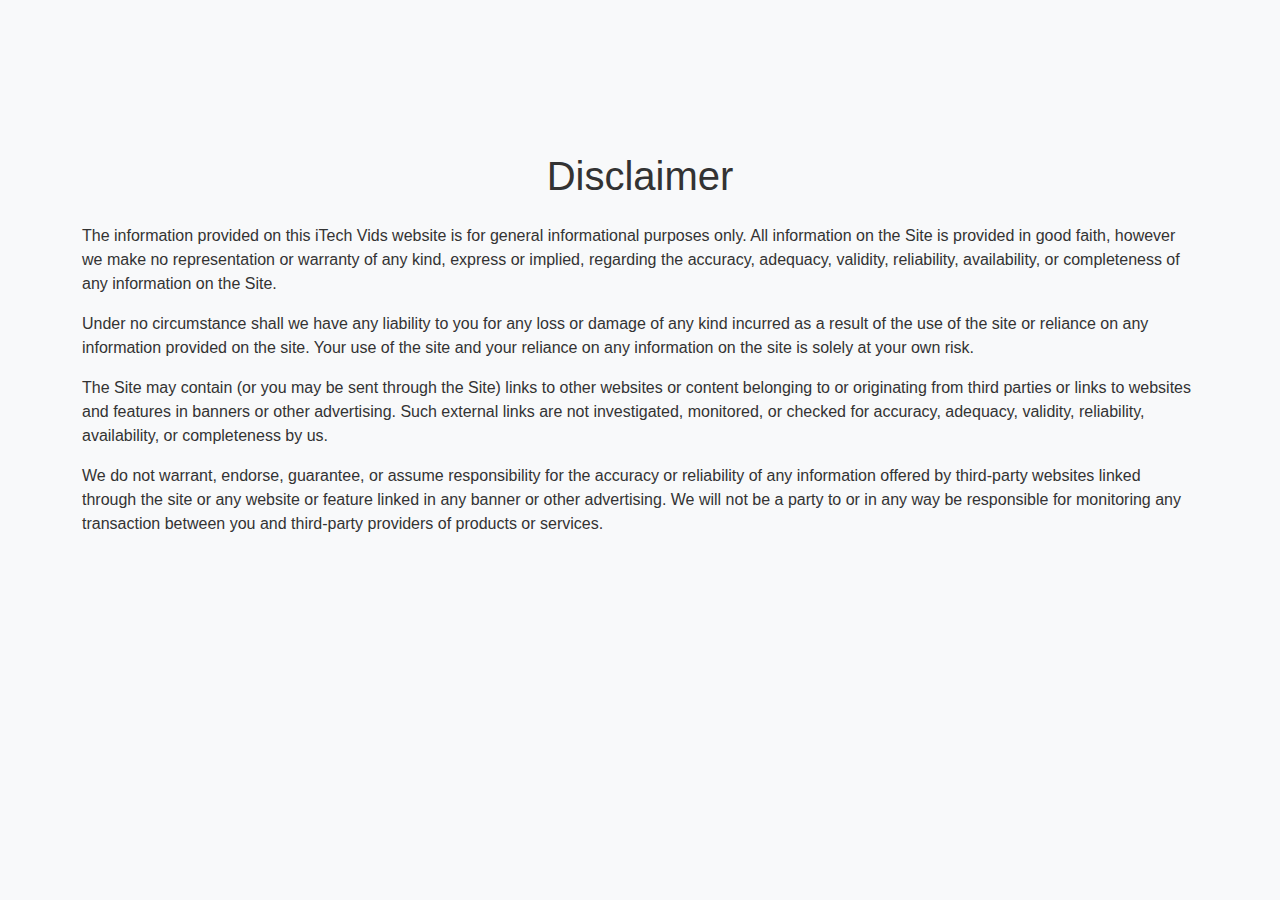
<file: disclaimer.html>
<!DOCTYPE html>
<html lang="en">
<head>
    <meta charset="UTF-8">
    <meta name="viewport" content="width=device-width, initial-scale=1.0">
    <title>Disclaimer - iTech Vids</title>
    <link href="https://cdn.jsdelivr.net/npm/bootstrap@5.3.0/dist/css/bootstrap.min.css" rel="stylesheet">
    <link rel="stylesheet" href="css/style.css">
    <link rel="stylesheet" href="https://cdnjs.cloudflare.com/ajax/libs/font-awesome/5.15.4/css/all.min.css">
</head>
<body>
    <div id="header-placeholder"></div>

    <div class="container py-5 mt-5">
        <h1 class="text-center mb-4">Disclaimer</h1>
        <p>The information provided on this iTech Vids website is for general informational purposes only. All information on the Site is provided in good faith, however we make no representation or warranty of any kind, express or implied, regarding the accuracy, adequacy, validity, reliability, availability, or completeness of any information on the Site.</p>
        <p>Under no circumstance shall we have any liability to you for any loss or damage of any kind incurred as a result of the use of the site or reliance on any information provided on the site. Your use of the site and your reliance on any information on the site is solely at your own risk.</p>
        <p>The Site may contain (or you may be sent through the Site) links to other websites or content belonging to or originating from third parties or links to websites and features in banners or other advertising. Such external links are not investigated, monitored, or checked for accuracy, adequacy, validity, reliability, availability, or completeness by us.</p>
        <p>We do not warrant, endorse, guarantee, or assume responsibility for the accuracy or reliability of any information offered by third-party websites linked through the site or any website or feature linked in any banner or other advertising. We will not be a party to or in any way be responsible for monitoring any transaction between you and third-party providers of products or services.</p>
    </div>

    <div id="footer-placeholder"></div>

    <script src="https://cdn.jsdelivr.net/npm/bootstrap@5.3.0/dist/js/bootstrap.bundle.min.js"></script>
</body>
</html>
</file>
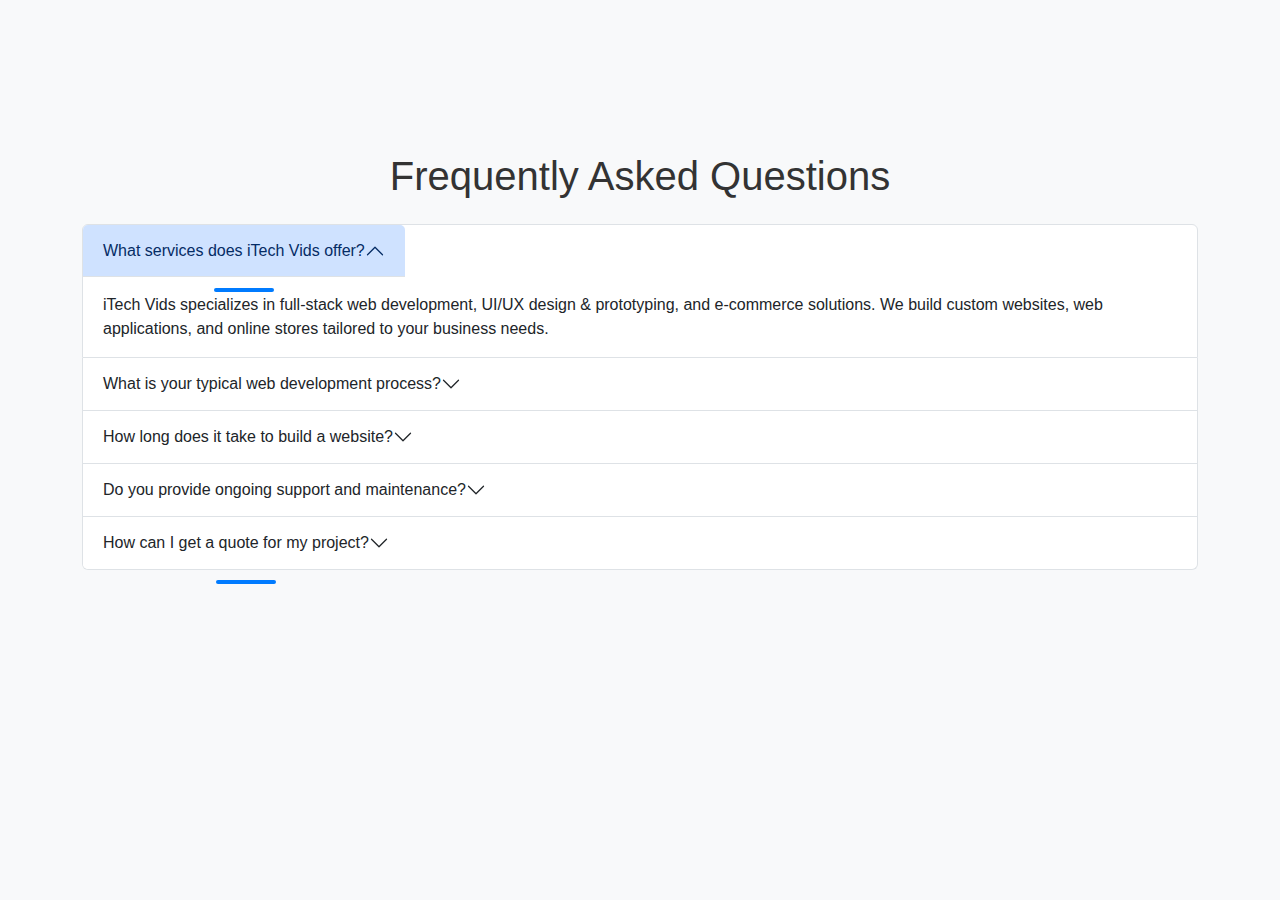
<file: faq.html>
<!DOCTYPE html>
<html lang="en">
<head>
    <meta charset="UTF-8">
    <meta name="viewport" content="width=device-width, initial-scale=1.0">
    <title>FAQ - iTech Vids</title>
    <link href="https://cdn.jsdelivr.net/npm/bootstrap@5.3.0/dist/css/bootstrap.min.css" rel="stylesheet">
    <link rel="stylesheet" href="css/style.css">
    <link rel="stylesheet" href="https://cdnjs.cloudflare.com/ajax/libs/font-awesome/5.15.4/css/all.min.css">
</head>
<body>
    <div id="header-placeholder"></div>

    <div class="container py-5 mt-5">
        <h1 class="text-center mb-4">Frequently Asked Questions</h1>
        <div class="accordion" id="faqAccordion">
            <div class="accordion-item">
                <h2 class="accordion-header" id="headingOne">
                    <button class="accordion-button" type="button" data-bs-toggle="collapse" data-bs-target="#collapseOne" aria-expanded="true" aria-controls="collapseOne">
                        What services does iTech Vids offer?
                    </button>
                </h2>
                <div id="collapseOne" class="accordion-collapse collapse show" aria-labelledby="headingOne" data-bs-parent="#faqAccordion">
                    <div class="accordion-body">
                        iTech Vids specializes in full-stack web development, UI/UX design & prototyping, and e-commerce solutions. We build custom websites, web applications, and online stores tailored to your business needs.
                    </div>
                </div>
            </div>
            <div class="accordion-item">
                <h2 class="accordion-header" id="headingTwo">
                    <button class="accordion-button collapsed" type="button" data-bs-toggle="collapse" data-bs-target="#collapseTwo" aria-expanded="false" aria-controls="collapseTwo">
                        What is your typical web development process?
                    </button>
                </h2>
                <div id="collapseTwo" class="accordion-collapse collapse" aria-labelledby="headingTwo" data-bs-parent="#faqAccordion">
                    <div class="accordion-body">
                        Our process typically involves Discovery & Planning, Design & Prototyping, Development & Testing, and finally, Deployment & Support. We ensure transparent communication and collaboration at every stage.
                    </div>
                </div>
            </div>
            <div class="accordion-item">
                <h2 class="accordion-header" id="headingThree">
                    <button class="accordion-button collapsed" type="button" data-bs-toggle="collapse" data-bs-target="#collapseThree" aria-expanded="false" aria-controls="collapseThree">
                        How long does it take to build a website?
                    </button>
                </h2>
                <div id="collapseThree" class="accordion-collapse collapse" aria-labelledby="headingThree" data-bs-parent="#faqAccordion">
                    <div class="accordion-body">
                        The timeline for building a website varies depending on the complexity, features, and client requirements. A simple website might take a few weeks, while a complex web application could take several months. We provide a detailed timeline after the initial discovery phase.
                    </div>
                </div>
            </div>
            <div class="accordion-item">
                <h2 class="accordion-header" id="headingFour">
                    <button class="accordion-button collapsed" type="button" data-bs-toggle="collapse" data-bs-target="#collapseFour" aria-expanded="false" aria-controls="collapseFour">
                        Do you provide ongoing support and maintenance?
                    </button>
                </h2>
                <div id="collapseFour" class="accordion-collapse collapse" aria-labelledby="headingFour" data-bs-parent="#faqAccordion">
                    <div class="accordion-body">
                        Yes, we offer comprehensive post-launch support and maintenance services to ensure your website remains secure, up-to-date, and performs optimally. This includes bug fixes, security updates, and feature enhancements.
                    </div>
                </div>
            </div>
            <div class="accordion-item">
                <h2 class="accordion-header" id="headingFive">
                    <button class="accordion-button collapsed" type="button" data-bs-toggle="collapse" data-bs-target="#collapseFive" aria-expanded="false" aria-controls="collapseFive">
                        How can I get a quote for my project?
                    </button>
                </h2>
                <div id="collapseFive" class="accordion-collapse collapse" aria-labelledby="headingFive" data-bs-parent="#faqAccordion">
                    <div class="accordion-body">
                        You can request a free consultation and quote by filling out the contact form on our website, sending us an email, or giving us a call. We'll discuss your project requirements in detail to provide an accurate estimate.
                    </div>
                </div>
            </div>
        </div>
    </div>

    <div id="footer-placeholder"></div>

    <script src="https://cdn.jsdelivr.net/npm/bootstrap@5.3.0/dist/js/bootstrap.bundle.min.js"></script>
</body>
</html>
</file>
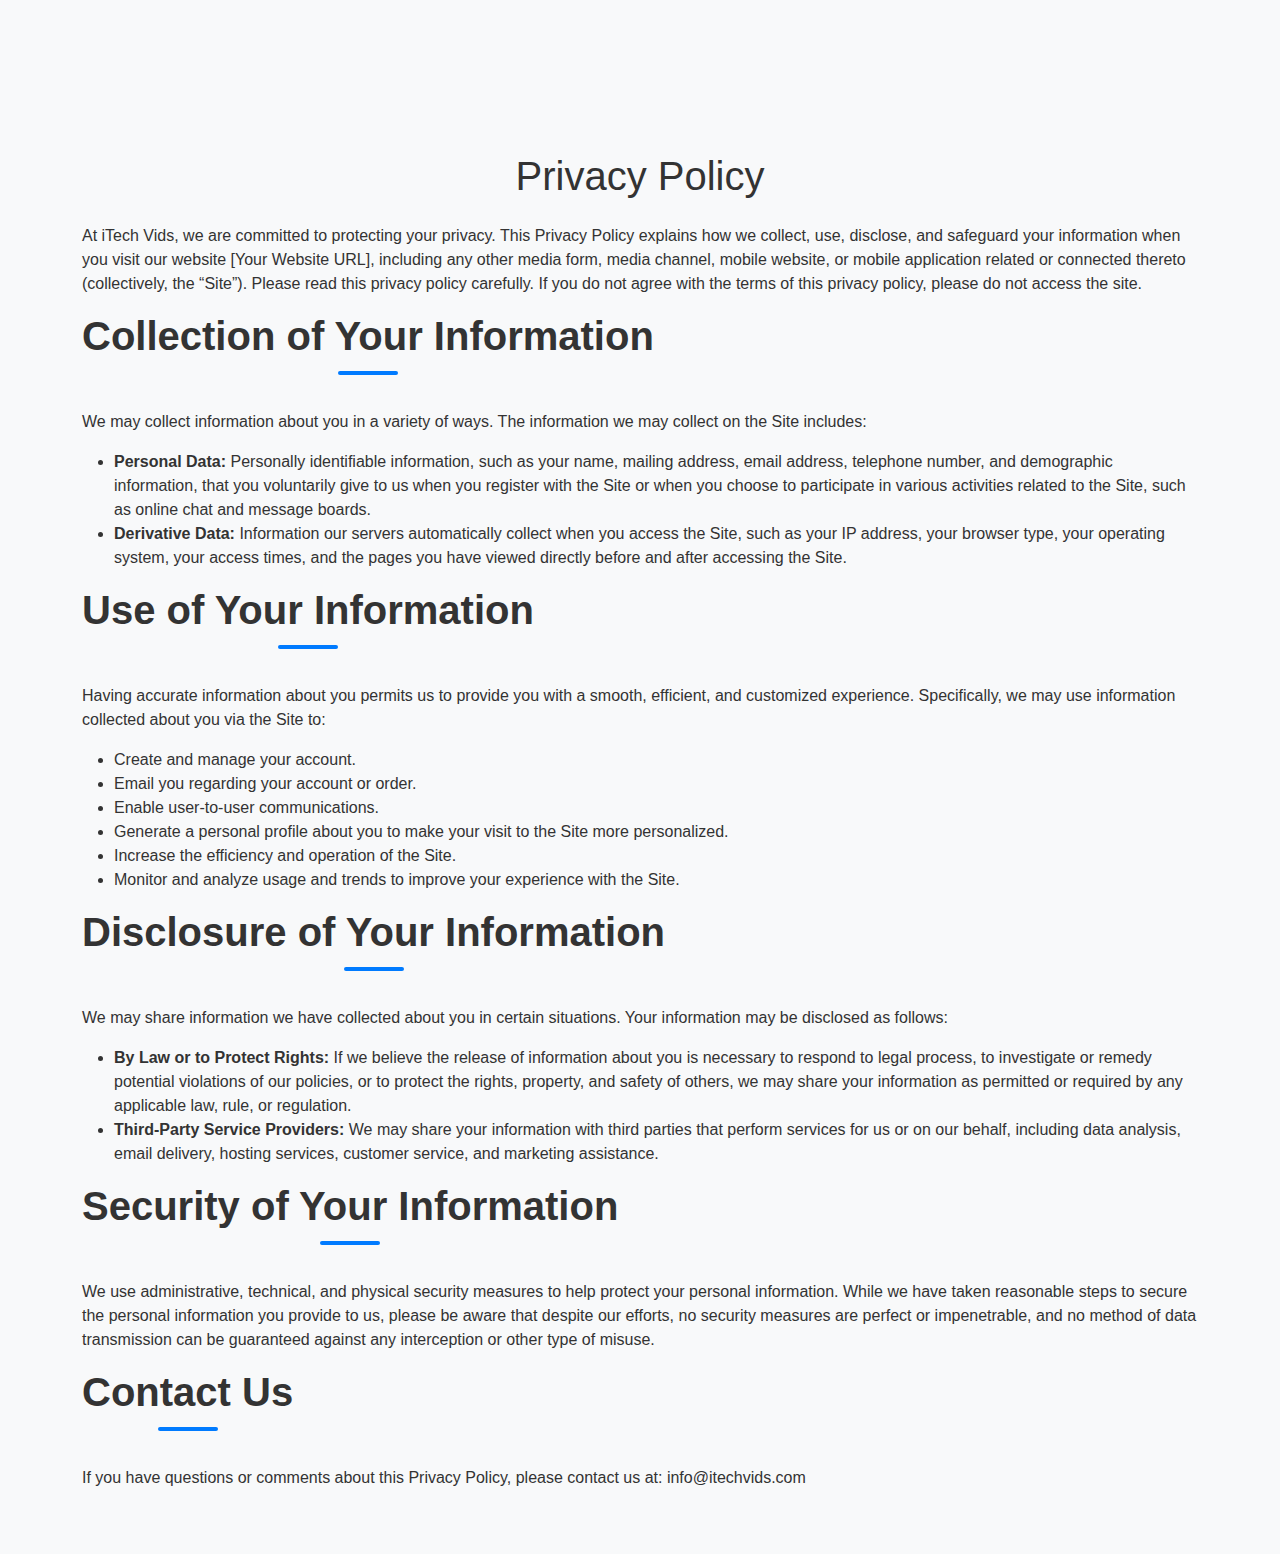
<file: privacy.html>
<!DOCTYPE html>
<html lang="en">
<head>
    <meta charset="UTF-8">
    <meta name="viewport" content="width=device-width, initial-scale=1.0">
    <title>Privacy Policy - iTech Vids</title>
    <link href="https://cdn.jsdelivr.net/npm/bootstrap@5.3.0/dist/css/bootstrap.min.css" rel="stylesheet">
    <link rel="stylesheet" href="css/style.css">
    <link rel="stylesheet" href="https://cdnjs.cloudflare.com/ajax/libs/font-awesome/5.15.4/css/all.min.css">
</head>
<body>
    <div id="header-placeholder"></div>

    <div class="container py-5 mt-5">
        <h1 class="text-center mb-4">Privacy Policy</h1>
        <p>At iTech Vids, we are committed to protecting your privacy. This Privacy Policy explains how we collect, use, disclose, and safeguard your information when you visit our website [Your Website URL], including any other media form, media channel, mobile website, or mobile application related or connected thereto (collectively, the “Site”). Please read this privacy policy carefully. If you do not agree with the terms of this privacy policy, please do not access the site.</p>

        <h2>Collection of Your Information</h2>
        <p>We may collect information about you in a variety of ways. The information we may collect on the Site includes:</p>
        <ul>
            <li><strong>Personal Data:</strong> Personally identifiable information, such as your name, mailing address, email address, telephone number, and demographic information, that you voluntarily give to us when you register with the Site or when you choose to participate in various activities related to the Site, such as online chat and message boards.</li>
            <li><strong>Derivative Data:</strong> Information our servers automatically collect when you access the Site, such as your IP address, your browser type, your operating system, your access times, and the pages you have viewed directly before and after accessing the Site.</li>
        </ul>

        <h2>Use of Your Information</h2>
        <p>Having accurate information about you permits us to provide you with a smooth, efficient, and customized experience. Specifically, we may use information collected about you via the Site to:</p>
        <ul>
            <li>Create and manage your account.</li>
            <li>Email you regarding your account or order.</li>
            <li>Enable user-to-user communications.</li>
            <li>Generate a personal profile about you to make your visit to the Site more personalized.</li>
            <li>Increase the efficiency and operation of the Site.</li>
            <li>Monitor and analyze usage and trends to improve your experience with the Site.</li>
        </ul>

        <h2>Disclosure of Your Information</h2>
        <p>We may share information we have collected about you in certain situations. Your information may be disclosed as follows:</p>
        <ul>
            <li><strong>By Law or to Protect Rights:</strong> If we believe the release of information about you is necessary to respond to legal process, to investigate or remedy potential violations of our policies, or to protect the rights, property, and safety of others, we may share your information as permitted or required by any applicable law, rule, or regulation.</li>
            <li><strong>Third-Party Service Providers:</strong> We may share your information with third parties that perform services for us or on our behalf, including data analysis, email delivery, hosting services, customer service, and marketing assistance.</li>
        </ul>

        <h2>Security of Your Information</h2>
        <p>We use administrative, technical, and physical security measures to help protect your personal information. While we have taken reasonable steps to secure the personal information you provide to us, please be aware that despite our efforts, no security measures are perfect or impenetrable, and no method of data transmission can be guaranteed against any interception or other type of misuse.</p>

        <h2>Contact Us</h2>
        <p>If you have questions or comments about this Privacy Policy, please contact us at: info@itechvids.com</p>
    </div>

    <div id="footer-placeholder"></div>

    <script src="https://cdn.jsdelivr.net/npm/bootstrap@5.3.0/dist/js/bootstrap.bundle.min.js"></script>
</body>
</html>
</file>
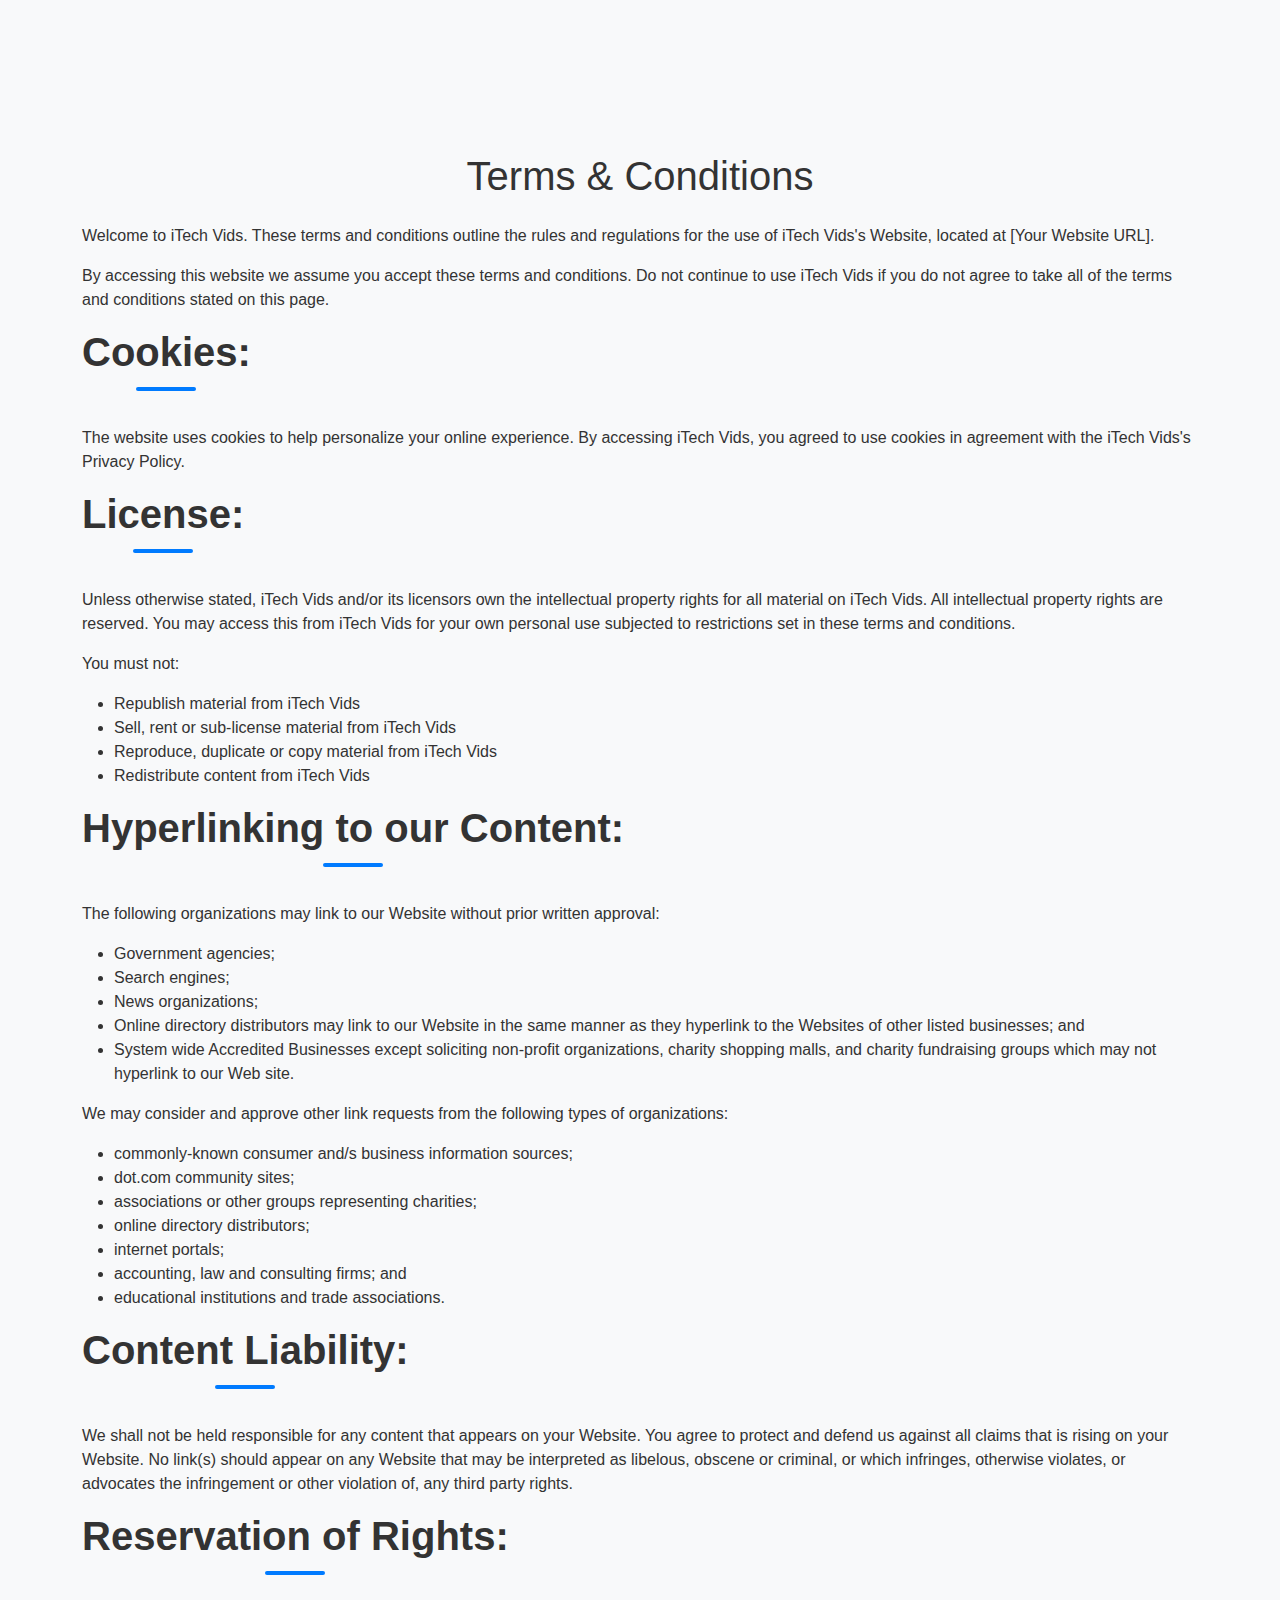
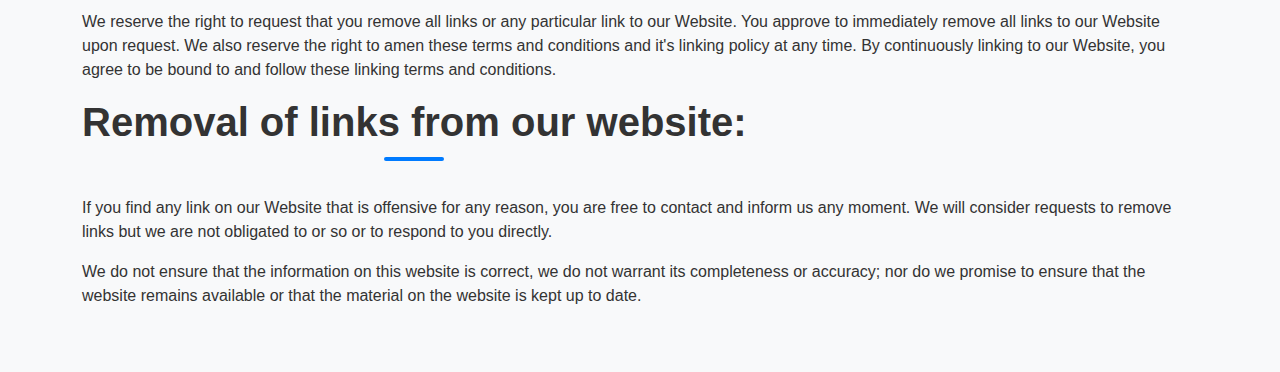
<file: terms.html>
<!DOCTYPE html>
<html lang="en">
<head>
    <meta charset="UTF-8">
    <meta name="viewport" content="width=device-width, initial-scale=1.0">
    <title>Terms & Conditions - iTech Vids</title>
    <link href="https://cdn.jsdelivr.net/npm/bootstrap@5.3.0/dist/css/bootstrap.min.css" rel="stylesheet">
    <link rel="stylesheet" href="css/style.css">
    <link rel="stylesheet" href="https://cdnjs.cloudflare.com/ajax/libs/font-awesome/5.15.4/css/all.min.css">
</head>
<body>
    <div id="header-placeholder"></div>

    <div class="container py-5 mt-5">
        <h1 class="text-center mb-4">Terms & Conditions</h1>
        <p>Welcome to iTech Vids. These terms and conditions outline the rules and regulations for the use of iTech Vids's Website, located at [Your Website URL].</p>

        <p>By accessing this website we assume you accept these terms and conditions. Do not continue to use iTech Vids if you do not agree to take all of the terms and conditions stated on this page.</p>

        <h2>Cookies:</h2>
        <p>The website uses cookies to help personalize your online experience. By accessing iTech Vids, you agreed to use cookies in agreement with the iTech Vids's Privacy Policy.</p>

        <h2>License:</h2>
        <p>Unless otherwise stated, iTech Vids and/or its licensors own the intellectual property rights for all material on iTech Vids. All intellectual property rights are reserved. You may access this from iTech Vids for your own personal use subjected to restrictions set in these terms and conditions.</p>

        <p>You must not:</p>
        <ul>
            <li>Republish material from iTech Vids</li>
            <li>Sell, rent or sub-license material from iTech Vids</li>
            <li>Reproduce, duplicate or copy material from iTech Vids</li>
            <li>Redistribute content from iTech Vids</li>
        </ul>

        <h2>Hyperlinking to our Content:</h2>
        <p>The following organizations may link to our Website without prior written approval:</p>
        <ul>
            <li>Government agencies;</li>
            <li>Search engines;</li>
            <li>News organizations;</li>
            <li>Online directory distributors may link to our Website in the same manner as they hyperlink to the Websites of other listed businesses; and</li>
            <li>System wide Accredited Businesses except soliciting non-profit organizations, charity shopping malls, and charity fundraising groups which may not hyperlink to our Web site.</li>
        </ul>

        <p>We may consider and approve other link requests from the following types of organizations:</p>
        <ul>
            <li>commonly-known consumer and/s business information sources;</li>
            <li>dot.com community sites;</li>
            <li>associations or other groups representing charities;</li>
            <li>online directory distributors;</li>
            <li>internet portals;</li>
            <li>accounting, law and consulting firms; and</li>
            <li>educational institutions and trade associations.</li>
        </ul>

        <h2>Content Liability:</h2>
        <p>We shall not be held responsible for any content that appears on your Website. You agree to protect and defend us against all claims that is rising on your Website. No link(s) should appear on any Website that may be interpreted as libelous, obscene or criminal, or which infringes, otherwise violates, or advocates the infringement or other violation of, any third party rights.</p>

        <h2>Reservation of Rights:</h2>
        <p>We reserve the right to request that you remove all links or any particular link to our Website. You approve to immediately remove all links to our Website upon request. We also reserve the right to amen these terms and conditions and it's linking policy at any time. By continuously linking to our Website, you agree to be bound to and follow these linking terms and conditions.</p>

        <h2>Removal of links from our website:</h2>
        <p>If you find any link on our Website that is offensive for any reason, you are free to contact and inform us any moment. We will consider requests to remove links but we are not obligated to or so or to respond to you directly.</p>

        <p>We do not ensure that the information on this website is correct, we do not warrant its completeness or accuracy; nor do we promise to ensure that the website remains available or that the material on the website is kept up to date.</p>
    </div>

    <div id="footer-placeholder"></div>

    <script src="https://cdn.jsdelivr.net/npm/bootstrap@5.3.0/dist/js/bootstrap.bundle.min.js"></script>
</body>
</html>
</file>
<file: css/style.css>
html, body {
    height: 100%;
}

body {
    font-family: 'Segoe UI', Tahoma, Geneva, Verdana, sans-serif;
    padding-top: 56px; /* Adjust for fixed navbar */
    background-color: #f8f9fa;
    color: #333;
    display: flex;
    flex-direction: column;
}

/* Navbar Styling */
.navbar {
    box-shadow: 0 2px 4px rgba(0, 0, 0, 0.1);
}

.navbar-brand {
    font-weight: 700;
    font-size: 1.5rem;
}

.navbar-nav .nav-link {
    color: rgba(255, 255, 255, 0.75);
    transition: color 0.3s ease;
}

.navbar-nav .nav-link:hover,
.navbar-nav .nav-link.active {
    color: #fff;
}

/* Hero Carousel Styling */
#heroCarousel {
}

#heroCarousel .carousel-item {
    height: 600px; /* Adjust as needed */
    background-color: #777;
    position: relative;
}

#heroCarousel .carousel-item img {
    object-fit: cover;
    height: 100%;
    width: 100%;
    opacity: 0.7; /* Darken image slightly */
}

#heroCarousel .carousel-caption {
    bottom: 100px;
    z-index: 10;
    text-shadow: 2px 2px 4px rgba(0, 0, 0, 0.7);
}

#heroCarousel .carousel-caption h5 {
    font-size: 3.5rem;
    font-weight: 700;
}

#heroCarousel .carousel-caption p {
    font-size: 1.5rem;
}

#heroCarousel .carousel-caption .btn {
    margin-top: 20px;
    padding: 12px 30px;
    border-radius: 50px;
    font-weight: 600;
    transition: all 0.3s ease;
}

@media (max-width: 768px) {
    #heroCarousel .carousel-item {
        height: 400px;
    }
    #heroCarousel .carousel-caption {
        bottom: 50px;
    }
    #heroCarousel .carousel-caption h5 {
        font-size: 2.5rem;
    }
    #heroCarousel .carousel-caption p {
        font-size: 1.2rem;
    }
}

@media (max-width: 576px) {
    #heroCarousel .carousel-item {
        height: 300px;
    }
    #heroCarousel .carousel-caption {
        bottom: 20px;
    }
    #heroCarousel .carousel-caption h5 {
        font-size: 1.8rem;
    }
    #heroCarousel .carousel-caption p {
        font-size: 1rem;
    }
    #heroCarousel .carousel-caption .btn {
        padding: 8px 20px;
        font-size: 0.8rem;
    }
}

/* General Section Styling */
main {
    flex-grow: 1;
}

section {
    padding: 80px 0;
}

section:nth-of-type(odd) {
    background-color: #f8f9fa;
}

section:nth-of-type(even) {
    background-color: #fff;
}

h2 {
    font-size: 2.5rem;
    font-weight: 700;
    margin-bottom: 50px;
    position: relative;
    display: inline-block;
}

h2::after {
    content: '';
    position: absolute;
    left: 50%;
    bottom: -15px;
    transform: translateX(-50%);
    width: 60px;
    height: 4px;
    background-color: #007bff;
    border-radius: 2px;
}

/* Card Styling */
.card {
    border: none;
    border-radius: 10px;
    box-shadow: 0 4px 8px rgba(0, 0, 0, 0.1);
    transition: all 0.3s ease;
    overflow: hidden;
}

.card:hover {
    transform: translateY(-5px);
    box-shadow: 0 8px 16px rgba(0, 0, 0, 0.2);
}

.card-body {
    padding: 30px;
    display: flex;
    flex-direction: column;
}

.card-title {
    font-size: 1.75rem;
    font-weight: 600;
    margin-bottom: 15px;
    color: #007bff;
}

.card-text {
    color: #555;
}

/* Portfolio Section Specifics */
#portfolio .card .btn {
    margin-top: auto;
}

/* Contact Section */
#contact p {
    font-size: 1.1rem;
    margin-bottom: 10px;
}

#contact a {
    color: #007bff;
    text-decoration: none;
}

#contact a:hover {
    text-decoration: underline;
}

/* Footer Styling */
footer {
    background-color: #212529;
    color: rgba(255, 255, 255, 0.7);
    padding: 40px 0;
}

footer .list-inline-item a {
    color: rgba(255, 255, 255, 0.7);
    text-decoration: none;
    transition: color 0.3s ease;
}

footer .list-inline-item a:hover {
    color: #fff;
}

/* Social Icons in Footer */
.social-icons .list-inline-item a {
    font-size: 1.5rem;
    margin: 0 10px;
    color: #fff;
    transition: color 0.3s ease;
}

.social-icons .list-inline-item a:hover {
    color: #007bff;
}

/* Our Process Section Styling */
.process-step {
    padding: 20px;
    border-radius: 10px;
    background-color: #fff;
    box-shadow: 0 4px 8px rgba(0, 0, 0, 0.05);
    height: 100%; /* Ensure equal height */
}

.process-step .icon-box {
    width: 80px;
    height: 80px;
    line-height: 80px;
    background-color: #e9ecef;
    border-radius: 50%;
    margin: 0 auto 20px auto;
    display: flex;
    justify-content: center;
    align-items: center;
}

.process-step h4 {
    font-weight: 600;
    margin-bottom: 15px;
    color: #007bff;
}

/* Our Team Section Styling (for about.html) */
.team-card {
    border: none;
    border-radius: 10px;
    box-shadow: 0 4px 8px rgba(0, 0, 0, 0.1);
    transition: all 0.3s ease;
}

.team-card:hover {
    transform: translateY(-5px);
    box-shadow: 0 8px 16px rgba(0, 0, 0, 0.2);
}

.team-card img {
    width: 120px;
    height: 120px;
    object-fit: cover;
    border: 4px solid #007bff;
    box-shadow: 0 0 0 3px rgba(0, 123, 255, 0.2);
}

/* New styles for About page redesign */
.about-hero {
    background: linear-gradient(rgba(0, 0, 0, 0.6), rgba(0, 0, 0, 0.6)), url('https://i.ibb.co/Y4jQHyQp/12.png') no-repeat center center;
    background-size: cover;
    padding: 100px 0;
}

.about-hero h1 {
    font-size: 3.5rem;
    font-weight: 700;
}

.about-hero p.lead {
    font-size: 1.5rem;
}

.team-card .social-links a {
    color: #007bff;
    transition: color 0.3s ease;
}

.team-card .social-links a:hover {
    color: #0056b3;
}

.d-flex .fa-2x {
    color: #007bff;
}

/* New styles for Portfolio page banner */
.portfolio-hero {
    background: linear-gradient(rgba(0, 0, 0, 0.6), rgba(0, 0, 0, 0.6)), url('https://i.ibb.co/0pS8FF2y/13.png') no-repeat center center;
    background-size: cover;
    padding: 100px 0;
}

.portfolio-hero h1 {
    font-size: 3.5rem;
    font-weight: 700;
}

.portfolio-hero p.lead {
    font-size: 1.5rem;
}

/* Responsive Adjustments */
@media (max-width: 768px) {
    .welcome-section h1 {
        font-size: 2.5rem;
    }

    .welcome-section p.lead {
        font-size: 1.2rem;
    }

    .welcome-section .btn {
        padding: 10px 20px;
        font-size: 0.9rem;
    }

    h2 {
        font-size: 2rem;
    }

    .card-title {
        font-size: 1.5rem;
    }

    section {
        padding: 60px 0;
    }

    .process-step {
        margin-bottom: 30px;
    }

    .about-hero {
        padding: 70px 0;
    }

    .about-hero h1 {
        font-size: 2.5rem;
    }

    .about-hero p.lead {
        font-size: 1.2rem;
    }

    .portfolio-hero {
        padding: 70px 0;
    }

    .portfolio-hero h1 {
        font-size: 2.5rem;
    }

    .portfolio-hero p.lead {
        font-size: 1.2rem;
    }
}

@media (max-width: 576px) {
    .welcome-section {
        padding: 100px 0;
    }

    .welcome-section h1 {
        font-size: 2rem;
    }

    .welcome-section p.lead {
        font-size: 1rem;
    }

    .welcome-section .btn {
        display: block;
        margin: 10px auto;
        width: 80%;
    }

    h2 {
        font-size: 1.8rem;
    }

    .card-body {
        padding: 20px;
    }

    .about-hero {
        padding: 50px 0;
    }

    .about-hero h1 {
        font-size: 2rem;
    }

    .about-hero p.lead {
        font-size: 1rem;
    }

    .portfolio-hero {
        padding: 50px 0;
    }

    .portfolio-hero h1 {
        font-size: 2rem;
    }

    .portfolio-hero p.lead {
        font-size: 1rem;
    }
}
</file>
